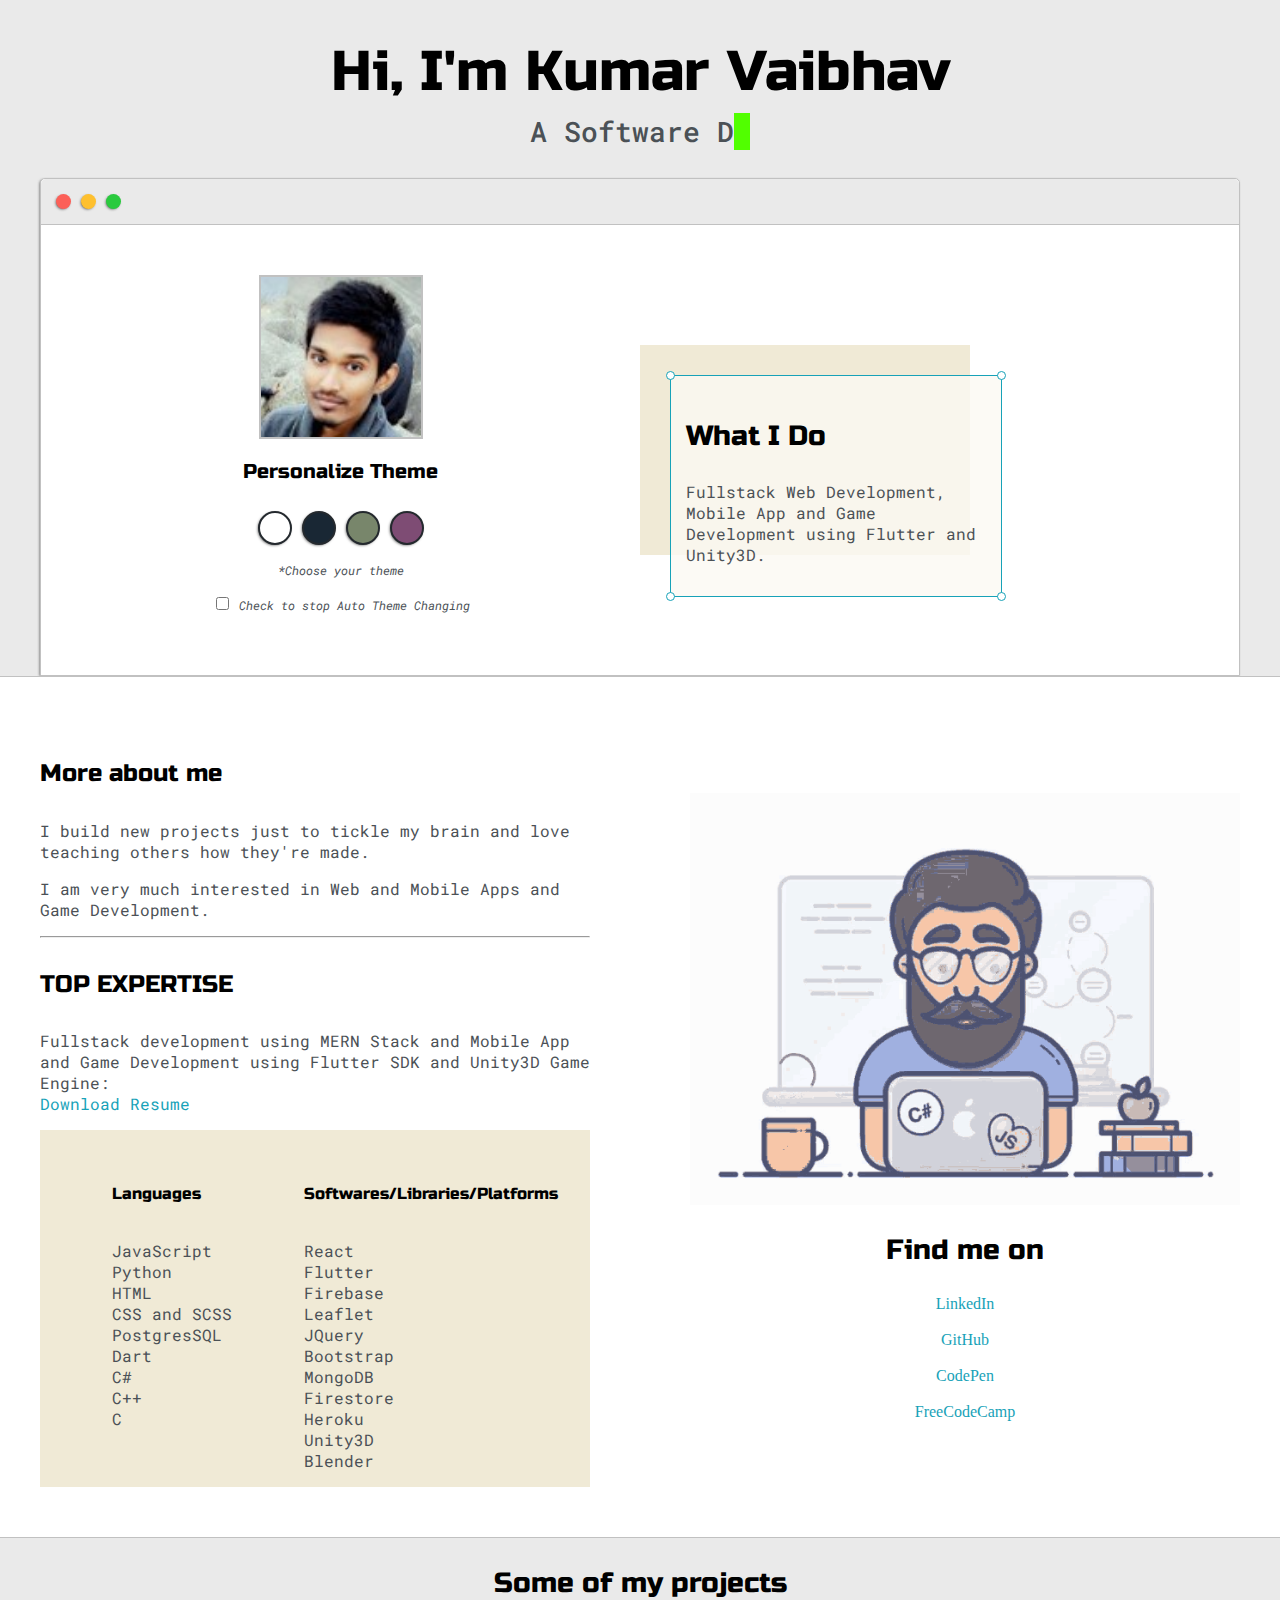
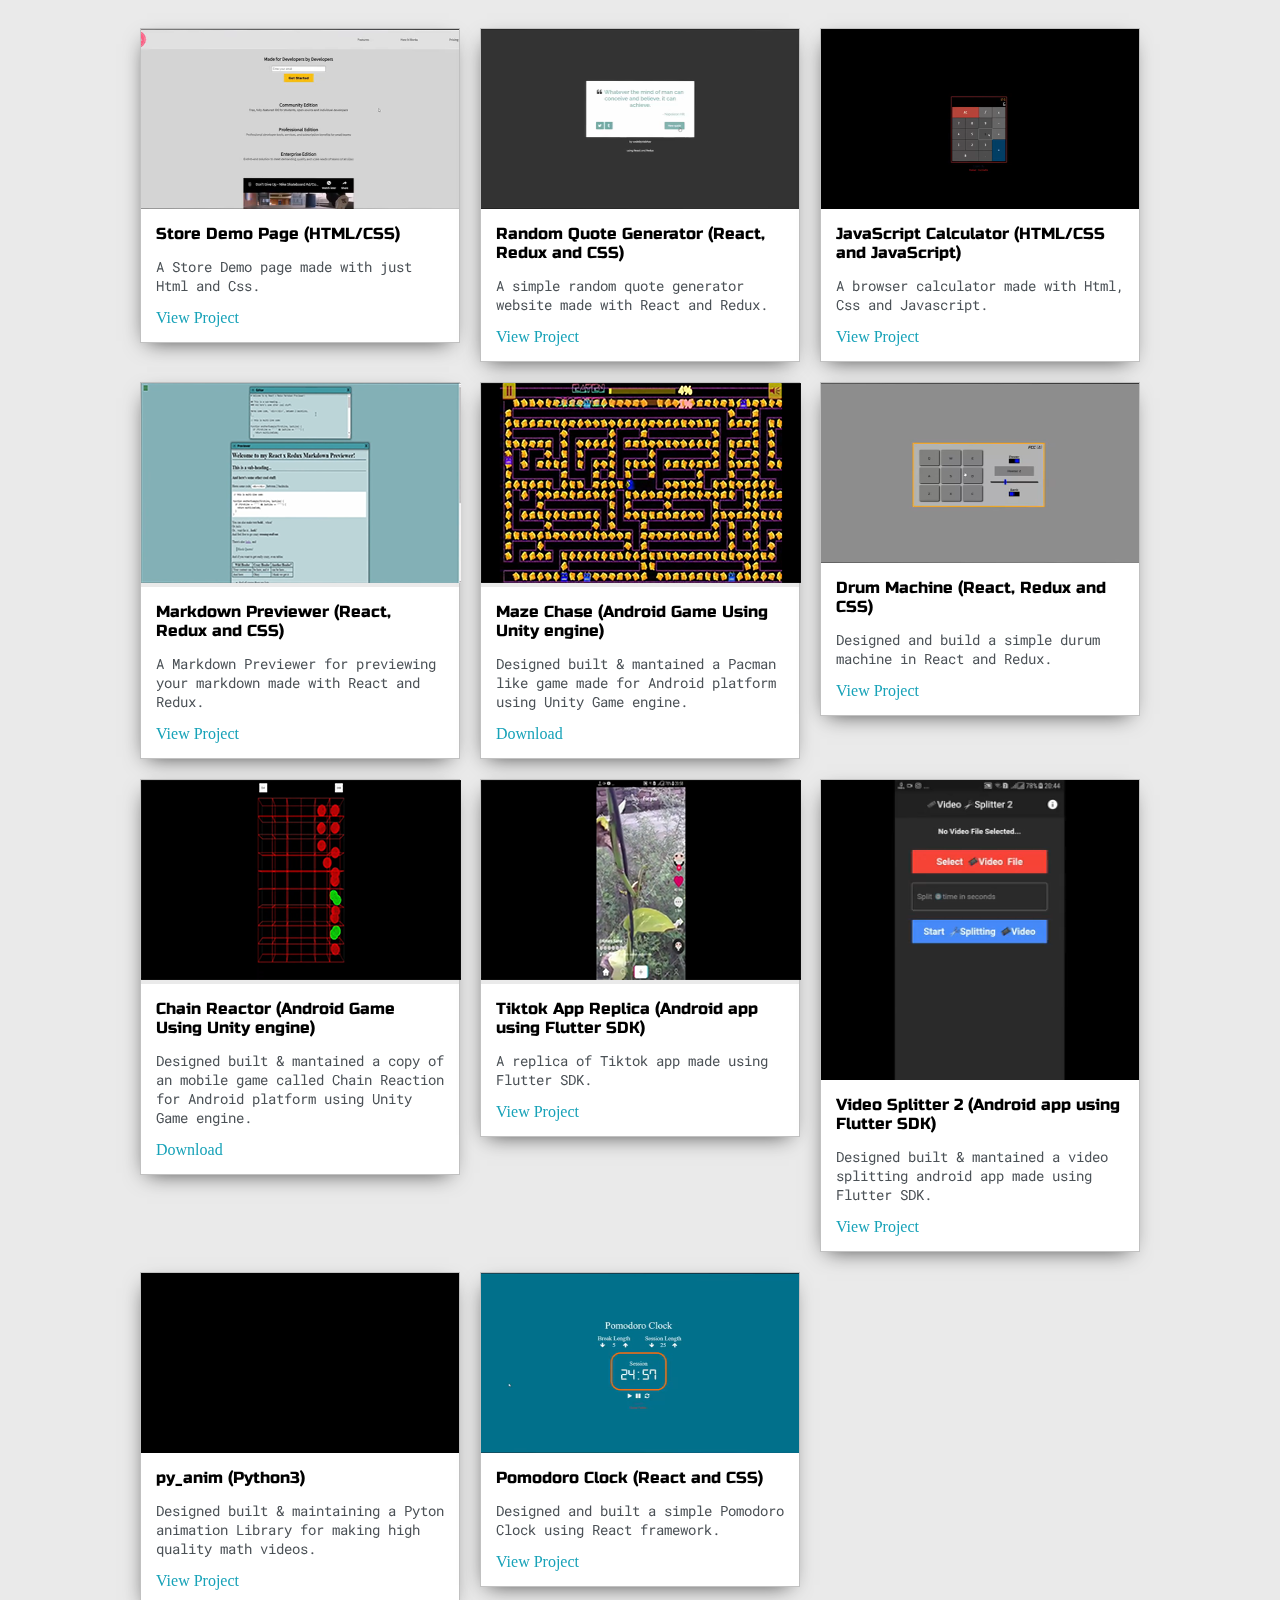
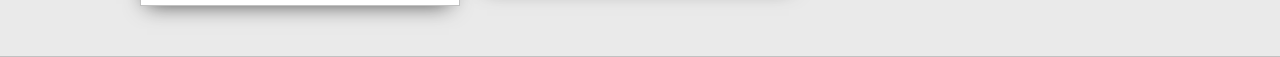
<file: index.html>
<!DOCTYPE html>
<html>

<head>
    <title>Kumar Vaibhav</title>

    <meta name="viewport" content="width=device-width, initial-scale=1, maximum-scale=1, minimum-scale=1" />
    <link rel='icon' type='image/x-icon' href='/favicon.ico' />

    <link href="https://fonts.googleapis.com/css2?family=Roboto+Mono:wght@500&family=Russo+One&display=swap"
        rel="stylesheet">

    <link rel="stylesheet" type="text/css" href="default.css">
    <link id="theme-style" rel="stylesheet" type="text/css" href="">
    <link rel="stylesheet" href="https://pro.fontawesome.com/releases/v5.10.0/css/all.css"
        integrity="sha384-AYmEC3Yw5cVb3ZcuHtOA93w35dYTsvhLPVnYs9eStHfGJvOvKxVfELGroGkvsg+p" crossorigin="anonymous" />
</head>

<body>

    <section class="s1">
        <div class="main-container">
            <div class="greeting-wrapper">
                <h1>Hi, I'm Kumar Vaibhav</h1>
                <h3 id='animated-heading'>
                    <span id="sub-heading">A
                </h3>
                </h3>
            </div>

            <div class="intro-wrapper">
                <div class="nav-wrapper">

                    <!-- Link around dots-wrapper added after tutorial video -->

                    <div class="dots-wrapper">
                        <div id="dot-1" class="browser-dot"></div>
                        <div id="dot-2" class="browser-dot"></div>
                        <div id="dot-3" class="browser-dot"></div>
                    </div>

                </div>

                <div class="left-column">
                    <img id="profile-pic" src="images/vaibhav.png">
                    <h5 style="text-align: center;line-height: 0;">Personalize Theme</h5>

                    <div id="theme-options-wrapper">
                        <div data-mode="light" id="light-mode" class="theme-dot"></div>
                        <div data-mode="blue" id="blue-mode" class="theme-dot"></div>
                        <div data-mode="green" id="green-mode" class="theme-dot"></div>
                        <div data-mode="purple" id="purple-mode" class="theme-dot"></div>
                    </div>

                    <p id="settings-note">*Choose your theme
                        <br>
                        <br>
                        <input type="checkbox" name="checkbox">
                        <label for="vehicle1">Check to stop Auto Theme Changing</label><br>
                    </p>

                </div>

                <div class="right-column">

                    <div id="preview-shadow">
                        <div id="preview">
                            <div id="corner-tl" class="corner"></div>
                            <div id="corner-tr" class="corner"></div>
                            <h3>What I Do</h3>
                            <p>Fullstack Web Development, Mobile App and Game Development using Flutter and
                                Unity3D.</p>
                            <div id="corner-br" class="corner"></div>
                            <div id="corner-bl" class="corner"></div>
                        </div>
                    </div>
                </div>
            </div>
        </div>
    </section>

    <section class="s2">
        <div class="main-container">

            <div class="about-wrapper">
                <div class="about-me">
                    <h4>More about me</h4>

                    <p>I build new projects just to tickle my brain and love teaching others how they're made.</p>

                    <p>I am very much interested in Web and Mobile Apps and Game Development.</p>

                    <hr>

                    <h4>TOP EXPERTISE</h4>

                    <p>Fullstack development using MERN Stack and Mobile App and Game Development using Flutter SDK
                        and Unity3D Game Engine:
                        <br> <a target="_blank" href="Resume.pdf">Download Resume</a>
                    </p>

                    <div id="skills">
                        <ul>
                            <li>
                                <h6>Languages</h6>
                            </li>
                            <li>JavaScript</li>
                            <li>Python</li>
                            <li>HTML</li>
                            <li>CSS and SCSS</li>
                            <li>PostgresSQL</li>
                            <li>Dart</li>
                            <li>C#</li>
                            <li>C++</li>
                            <li>C</li>
                        </ul>
                        <ul>
                            <li>
                                <h6>Softwares/Libraries/Platforms</h6>
                            </li>
                            <li>React</li>
                            <li>Flutter</li>
                            <li>Firebase</li>
                            <li>Leaflet</li>
                            <li>JQuery</li>
                            <li>Bootstrap</li>
                            <li>MongoDB</li>
                            <li>Firestore</li>
                            <li>Heroku</li>
                            <li>Unity3D</li>
                            <li>Blender</li>
                        </ul>

                    </div>

                </div>

                <div class="social-links">
                    <img id="social_img" src="images/gifs/1.gif">
                    <h3>Find me on</h3>
                    <a target="_blank" href="https://www.linkedin.com/in/kumar-vaibhav-8b90011b0/">
                        <i class="fab fa-linkedin"></i> LinkedIn
                    </a>
                    <br>
                    <a target="_blank" href="https://github.com/codeByVaibhav">
                        <i class="fab fa-github-alt"></i> GitHub
                    </a>
                    <br>
                    <a target="_blank" href="https://codepen.io/codebyvaibhav">
                        <i class="fab fa-codepen"></i> CodePen
                    </a>
                    <br>
                    <a target="_blank" href="https://www.freecodecamp.org/code_by_vaibhav">
                        <i class="fab fa-free-code-camp"></i> FreeCodeCamp
                    </a>
                </div>
            </div>

        </div>
    </section>

    <section class="s1">
        <div class="main-container">
            <h3 style="text-align: center;">Some of my projects</h3>

            <div class="project-wrapper">

                <!-- Store Demo -->
                <div>
                    <div class="project">
                        <video class="video-thumbnail" autoplay muted loop>
                            <source src="videos/store.mp4" type="video/mp4">
                        </video>

                        <div class="project-preview">
                            <h6 class="project-title">Store Demo Page (HTML/CSS) </h6>
                            <p class="project-intro">A Store Demo page made with just Html and Css.</p>
                            <a target="_blank" href="https://codepen.io/codebyvaibhav/full/xxZrKLK">View Project</a>
                        </div>
                    </div>
                </div>

                <!-- Random Quote Machine -->
                <div>
                    <div class="project">
                        <video class="video-thumbnail" autoplay muted loop>
                            <source src="videos/quote.mp4" type="video/mp4">
                        </video>
                        <div class="project-preview">
                            <h6 class="project-title">Random Quote Generator (React, Redux and CSS) </h6>
                            <p class="project-intro">A simple random quote generator website made with React and Redux.
                            </p>
                            <a target="_blank" href="https://codepen.io/codebyvaibhav/full/LYGmXwX">View Project</a>
                        </div>
                    </div>
                </div>

                <!-- Javascript Calculator -->
                <div>
                    <div class="project">
                        <video class="video-thumbnail" autoplay muted loop>
                            <source src="videos/calc.mp4" type="video/mp4">
                        </video>
                        <div class="project-preview">
                            <h6 class="project-title">JavaScript Calculator (HTML/CSS and JavaScript)</h6>
                            <p class="project-intro">A browser calculator made with Html, Css and Javascript.</p>
                            <a target="_blank" href="https://codepen.io/codebyvaibhav/full/VweBwwW">View
                                Project</a>
                        </div>
                    </div>
                </div>

                <!-- Markdown Previewer -->
                <div>
                    <div class="project">
                        <img src="images/markdown.PNG" alt="markdown" width="320" height="200">
                        <div class="project-preview">
                            <h6 class="project-title">Markdown Previewer (React, Redux and CSS)</h6>
                            <p class="project-intro">A Markdown Previewer for previewing your markdown made with React
                                and Redux.</p>
                            <a target="_blank" href="https://codepen.io/codebyvaibhav/full/dyGKGZB">View
                                Project</a>
                        </div>
                    </div>
                </div>

                <!-- Maze Chase -->
                <div>
                    <div class="project">
                        <img src="images/maze-chase.PNG" width="320" height="200">
                        <div class="project-preview">
                            <h6 class="project-title">Maze Chase (Android Game Using Unity engine) </h6>
                            <p class="project-intro">Designed built & mantained a Pacman like game made for Android
                                platform using Unity Game engine.</p>
                            <a target="_blank"
                                href="https://drive.google.com/file/d/17t-wsH2KDh8lBl8Pet3Amz-kAK-2IW3w/view?usp=sharing">Download</a>
                        </div>
                    </div>
                </div>

                <!-- Drum Machine -->
                <div>
                    <div class="project">
                        <video class="video-thumbnail" autoplay muted loop>
                            <source src="videos/drum.mp4" type="video/mp4">
                        </video>
                        <div class="project-preview">
                            <h6 class="project-title">Drum Machine (React, Redux and CSS)</h6>
                            <p class="project-intro">Designed and build a simple durum machine in React and Redux.</p>
                            <a target="_blank" href="https://codepen.io/codebyvaibhav/full/dyGKXWm">View
                                Project</a>
                        </div>
                    </div>
                </div>

                <!-- Chain Reactor -->
                <div>
                    <div class="project">
                        <img src="images/chain-reactor.PNG" width="320" height="200">
                        <div class="project-preview">
                            <h6 class="project-title">Chain Reactor (Android Game Using Unity engine)</h6>
                            <p class="project-intro">Designed built & mantained a copy of an mobile game called Chain
                                Reaction for Android platform using Unity Game engine.
                            </p>
                            <a target="_blank"
                                href="https://drive.google.com/file/d/179s7ruTC8KrNegJRv4nXVGL12EOvqizE/view?usp=sharing">Download</a>
                        </div>
                    </div>
                </div>

                <!-- Tikok clone -->
                <div>
                    <div class="project">
                        <img src="images/tiktok-clone.PNG" alt="tiktok clone" width="320" height="200">
                        <div class="project-preview">
                            <h6 class="project-title">Tiktok App Replica (Android app using Flutter SDK)</h6>
                            <p class="project-intro">A replica of Tiktok app made using Flutter
                                SDK.</p>
                            <a target="_blank" href="https://github.com/codeByVaibhav/tiktok_clone">View Project</a>
                        </div>
                    </div>
                </div>

                <!-- Video Splitter 2 -->
                <div>
                    <div class="project">
                        <video class="video-thumbnail-potrait" autoplay muted loop>
                            <source src="videos/video-splitter2.mp4" type="video/mp4">
                        </video>
                        <div class="project-preview">
                            <h6 class="project-title">Video Splitter 2 (Android app using Flutter SDK)</h6>
                            <p class="project-intro">Designed built & mantained a video splitting android app made using
                                Flutter SDK.</p>
                            <a target="_blank" href="https://github.com/codeByVaibhav/video_splitter2">View Project</a>
                        </div>
                    </div>
                </div>

                <!-- Py_anim -->
                <div>
                    <div class="project">
                        <video class="video-thumbnail" autoplay muted loop>
                            <source src="videos/py_anim.mp4" type="video/mp4">
                        </video>
                        <div class="project-preview">
                            <h6 class="project-title">py_anim (Python3)</h6>
                            <p class="project-intro">Designed built & maintaining a Pyton animation Library for making
                                high quality math videos.</p>
                            <a target="_blank" href="https://github.com/codeByVaibhav/py_anim">View
                                Project</a>
                        </div>
                    </div>
                </div>

                <!-- React Pomodoro Clock -->
                <div>
                    <div class="project">
                        <video class="video-thumbnail" autoplay muted loop>
                            <source src="videos/clock.mp4" type="video/mp4">
                        </video>
                        <div class="project-preview">
                            <h6 class="project-title">Pomodoro Clock (React and CSS)</h6>
                            <p class="project-intro">Designed and built a simple Pomodoro Clock using React framework.
                            </p>
                            <a target="_blank" href="https://codepen.io/codebyvaibhav/full/mdVjdBj">View
                                Project</a>
                        </div>
                    </div>
                </div>

            </div>
        </div>
    </section>

    <script type="text/javascript" src="script.js"></script>
</body>

</html>
</file>
<file: default.css>
:root {
    --mainColor: #eaeaea;
    --secondaryColor: #fff;

    --borderColor: #c1c1c1;

    --mainText: black;
    --secondaryText: #4b5156;

    --themeDotBorder: #24292e;

    --previewBg: rgb(251, 249, 243, 0.8);
    --previewShadow: #f0ead6;


    --buttonColor: black;
}

html,
body {
    padding: 0;
    margin: 0;
    scroll-behavior: smooth;
}

body * {
    transition: 1s;
    transition-timing-function: cubic-bezier(0, 0.3, 0.7, 1);
}


h1,
h2,
h3,
h4,
h5,
h6,
strong {
    color: var(--mainText);
    font-family: 'Russo One', sans-serif;
    font-weight: 500;
}

p,
li,
span,
label,
input,
textarea {
    color: var(--secondaryText);
    font-family: 'Roboto Mono', monospace;
}

a {
    text-decoration: none;
    color: #17a2b8;
}

ul {
    list-style: none;
}

h1 {
    font-size: 56px;
}

h2 {
    font-size: 36px;
}

h3 {
    font-size: 28px;
}

h4 {
    font-size: 24px;
}

h5 {
    font-size: 20px;
}

h6 {
    font-size: 16px;
}

#animated-heading {
    margin-top: -30px;
}

#sub-heading {
    margin-top: -30px;
    transition: none;
}


.s1 {
    background-color: var(--mainColor);
    border-bottom: 1px solid var(--borderColor);
    overflow: auto;
}

.s2 {
    background-color: var(--secondaryColor);
    border-bottom: 1px solid var(--borderColor);
    overflow: auto;
}

.main-container {
    width: 1200px;
    margin: 0 auto;
}

.greeting-wrapper {
    display: grid;
    text-align: center;
    align-content: center;
    min-height: 10em;

}

.intro-wrapper {
    background-color: var(--secondaryColor);
    border: 1px solid var(--borderColor);
    border-radius: 5px 5px 0 0;


    -webkit-box-shadow: -1px 1px 3px -1px rgba(0, 0, 0, 0.75);
    -moz-box-shadow: -1px 1px 3px -1px rgba(0, 0, 0, 0.75);
    box-shadow: -1px 1px 3px -1px rgba(0, 0, 0, 0.75);

    display: grid;
    grid-template-columns: 1fr 1fr;
    grid-template-areas:
        'nav-wrapper nav-wrapper'
        'left-column right-column'
    ;
}

.nav-wrapper {
    border-radius: 5px 5px 0 0;
    grid-area: nav-wrapper;
    border-bottom: 1px solid var(--borderColor);
    display: flex;
    justify-content: space-between;
    align-items: center;
    background-color: var(--mainColor);
}

#navigation a {
    color: var(--mainText);
}

#navigation {
    margin: 0;
    padding: 10px;
}

#navigation li {
    display: inline-block;
    margin-right: 5px;
    margin-left: 5px;
}

.dots-wrapper {
    display: flex;
    padding: 10px;
}

#dot-1 {
    background-color: #FC6058;
}

#dot-2 {
    background-color: #FEC02F;
}

#dot-3 {
    background-color: #2ACA3E;
}

.browser-dot {
    background-color: black;
    height: 15px;
    width: 15px;
    border-radius: 50%;
    margin: 5px;

    -webkit-box-shadow: -1px 1px 3px -1px rgba(0, 0, 0, 0.75);
    -moz-box-shadow: -1px 1px 3px -1px rgba(0, 0, 0, 0.75);
    box-shadow: -1px 1px 3px -1px rgba(0, 0, 0, 0.75);

}

.left-column {
    grid-area: left-column;
    padding-top: 50px;
    padding-bottom: 50px;
}

#profile-pic {
    display: block;
    margin: 0 auto;

    height: 160px;
    width: 160px;
    object-fit: cover;
    border: 2px solid var(--borderColor);
}

#theme-options-wrapper {
    display: flex;
    justify-content: center;
}

.theme-dot {
    height: 30px;
    width: 30px;
    background-color: black;
    border-radius: 50%;

    margin: 5px;
    border: 2px solid var(--themeDotBorder);

    -webkit-box-shadow: -1px 1px 3px -1px rgba(0, 0, 0, 0.75);
    -moz-box-shadow: -1px 1px 3px -1px rgba(0, 0, 0, 0.75);
    box-shadow: -1px 1px 3px -1px rgba(0, 0, 0, 0.75);

    cursor: pointer;
}

.theme-dot:hover {
    border-width: 5px;
}


#light-mode {
    background-color: #fff;
}

#blue-mode {
    background-color: #192734;
}

#green-mode {
    background-color: #78866b;
}

#purple-mode {
    background-color: #7E4C74;
}

#settings-note {
    font-size: 12px;
    font-style: italic;
    text-align: center;
}

.right-column {
    grid-area: right-column;
    display: grid;
    align-content: center;

    padding-top: 50px;
    padding-bottom: 50px;
}


#preview-shadow {
    background-color: var(--previewShadow);
    max-width: 300px;
    height: 180px;
    padding-left: 30px;
    padding-top: 30px;
}

#preview {
    width: 300px;
    border: 1.5px solid #17a2b8;
    background-color: var(--previewBg);
    padding: 15px;
    position: relative;
}

.corner {
    width: 7px;
    height: 7px;
    border-radius: 50%;
    border: 1.5px solid #17a2b8;
    background-color: #fff;
    position: absolute;
}

#corner-tl {
    top: -5px;
    left: -5px
}

#corner-tr {
    top: -5px;
    right: -5px
}


#corner-br {
    bottom: -5px;
    right: -5px
}


#corner-bl {
    bottom: -5px;
    left: -5px
}

.about-wrapper {
    display: grid;
    grid-template-columns: repeat(auto-fit, minmax(320px, 1fr));
    padding-bottom: 50px;
    padding-top: 50px;
    gap: 100px;
}


#skills {
    display: flex;
    justify-content: space-evenly;
    background-color: var(--previewShadow);
}

.social-links {
    display: grid;
    align-content: center;
    text-align: center;
}

#social_img {
    width: 100%;
}


.project-wrapper {
    display: grid;
    grid-template-columns: repeat(auto-fit, 320px);
    gap: 20px;
    justify-content: center;
    padding-bottom: 50px;
}

.project {
    border: 1px solid var(--borderColor);
    -webkit-box-shadow: -2px 7px 21px -9px rgba(0, 0, 0, 0.75);
    -moz-box-shadow: -2px 7px 21px -9px rgba(0, 0, 0, 0.75);
    box-shadow: -2px 7px 21px -9px rgba(0, 0, 0, 0.75);
}

.video-thumbnail {
    display: block;
    width: 100%;
    height: 180px;
    object-fit: cover;
}

.video-thumbnail-potrait {
    display: block;
    width: 100%;
    height: 300px;
    object-fit: cover;
}

.project-preview {
    background-color: #fff;
    padding: 15px;
}

.project-title {
    color: black;
    margin: 0;
}

.project-intro {
    color: #4b5156;
    font-size: 14px;
}

#contact-form {
    display: block;
    max-width: 600px;
    margin: 0 auto;
    border: 1px solid var(--borderColor);
    padding: 15px;
    border-radius: 5px;
    background-color: var(--mainColor);
    margin-bottom: 50px;

}

#contact-form label {
    line-height: 2.7em;
}

#contact-form textarea {
    min-height: 100px;
    font-size: 14px;
}


.input-field {
    width: 100%;
    padding-top: 10px;
    padding-bottom: 10px;
    background-color: var(--secondaryColor);
    border-radius: 5px;
    border: 1px solid var(--borderColor);
    font-size: 14px;
}

#submit-btn {
    margin-top: 10px;
    width: 100%;
    padding-top: 10px;
    padding-bottom: 10px;
    color: #fff;
    background-color: var(--buttonColor);
    border: none;
    cursor: pointer;
}

@media screen and (max-width: 1200px) {
    .main-container {
        width: 95%;
    }
}

@media screen and (max-width: 800px) {
    .intro-wrapper {
        grid-template-columns: 1fr;
        grid-template-areas:
            'nav-wrapper'
            'left-column'
            'right-column'
        ;
    }

    .right-column {
        justify-content: center;
    }

}

@media screen and (max-width: 400px) {
    #preview-shadow {
        max-width: 280px;
        height: 180px;
        padding-left: 10px;
        padding-top: 10px;
    }

    #preview {
        width: 280px;

    }

}
</file>
